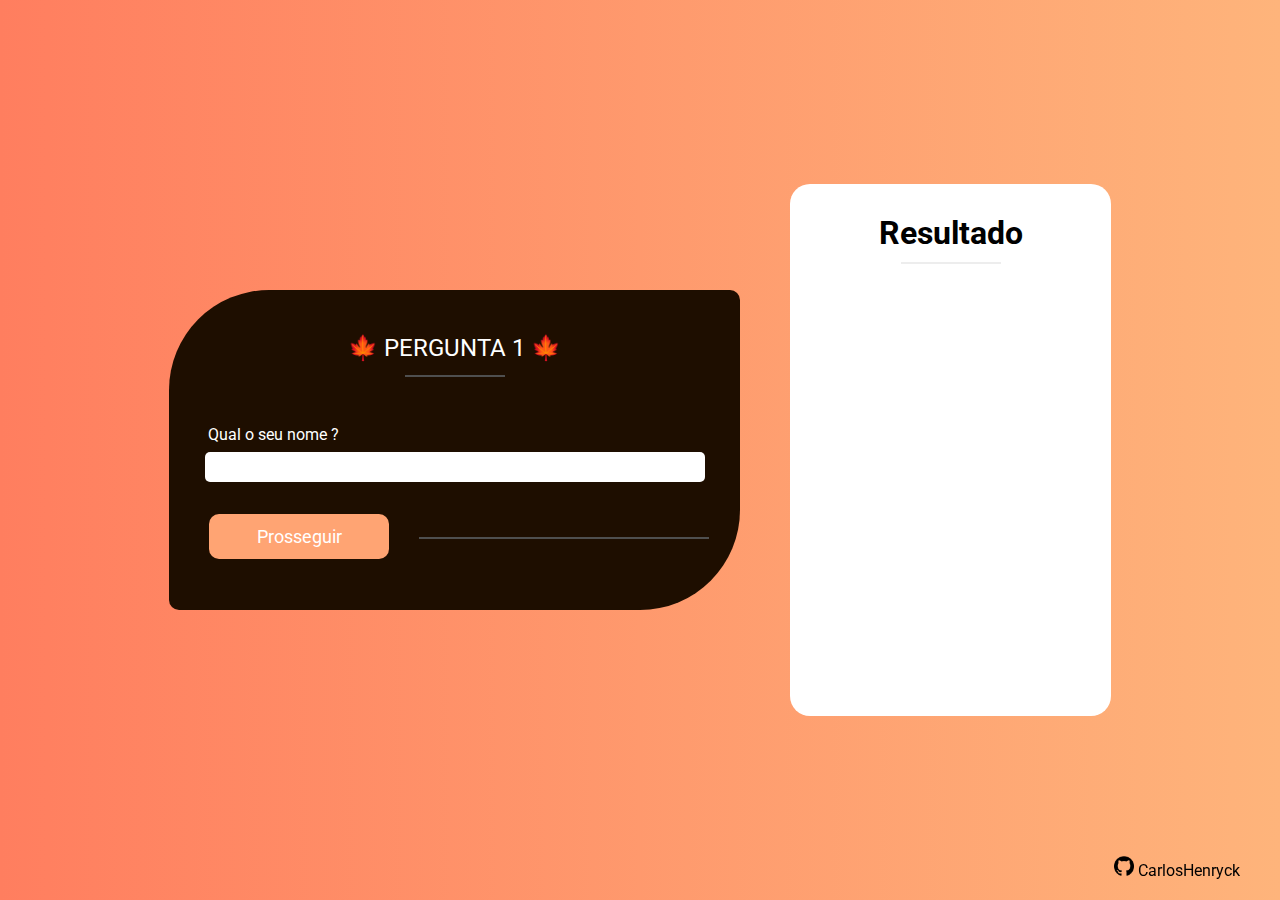
<file: index.html>
<!DOCTYPE html>
<html lang="pt-br">
<head>
    <meta charset="UTF-8">
    <meta http-equiv="X-UA-Compatible" content="IE=edge">
    <meta name="viewport" content="width=device-width, initial-scale=1.0">
    <title>Fake bot</title>
    <link rel="stylesheet" href="style.css">
    <link rel="preconnect" href="https://fonts.gstatic.com">
    <link href="https://fonts.googleapis.com/css2?family=Roboto:wght@500&display=swap" rel="stylesheet">
</head>

<body>
    <div class="cardsContainer">
        <div class="card_0">
            <p class="ask">🍁 PERGUNTA 1 🍁</p>
            <div class="line_1"></div>
            <p class="question_1">Qual o seu nome ?</p>
            <textarea name="name" id="name"></textarea>    
            <div class="foot">
                <button class="button" onClick="trocar()">Prosseguir</button> 
                <div class="line_2"></div>
            </div>   
        </div>

        <div class="card_1">
            <p class="ask">🍁 PERGUNTA 2 🍁</p>
            <div class="line_1"></div>
            <p class="question_1">Em que planeta você vive?</p>
            <textarea name="world" id="world"></textarea>    
            <div class="foot">
                <button class="button" onClick="trocar()">Prosseguir</button> 
                <div class="line_2"></div>
            </div>   
        </div>

        <div class="card_2">
            <p class="ask">🍁 PERGUNTA 3 🍁</p>
            <div class="line_1"></div>
            <div class="question_1">
                <label for="human" class="radioContainer">Sou humano!
                    <input type="radio" id="human" name="human" value="Sou humano">
                    <span class="radioCheckmark"></span>
                </label><br><br>

                <label for="other" class="radioContainer">Pertenço a uma raça que você não conhece!
                    <input type="radio" id="other" name="human" value="Pertenço a uma raça que você não conhece">
                    <span class="radioCheckmark"></span>
                </label>
            </div>     
            <div class="foot">
                <button type="button" class="button" onClick="trocar()">Prosseguir</button>
                <div class="line_2"></div>
            </div>   
        </div>

        <div class="card_3">
            <p class="ask">🍁 PERGUNTA 4 🍁</p>
            <div class="line_1"></div>
            <div class="question_3">
                <label for="sorvete" class="boxContainer">Gosto de sorvete
                    <input type="checkbox" id="sorvete" name="preference" value="sorvete">
                    <span class="boxCheckmark"></span>
                </label>
                <br><br>
                <label for = "dormir" class="boxContainer">Prefiro estar dormindo  
                     <input type = "checkbox" id="dormir"  name = "preference" value="dormir">
                     <span class="boxCheckmark"></span>                 
                </label>
                <br><br>
                <label for = "cafe" class="boxContainer">Amo café
                    <input type = "checkbox" id="cafe"  name = "preference" value="café">
                    <span class="boxCheckmark"></span>
                </label>
            </div>
            <div class="foot" class="boxContainer">
                <button class="button" onClick="trocar()">Prosseguir</button> 
                <div class="line_2"></div>
            </div>   
        </div>

        <div class="chat">
            <h1>Resultado</h1>
            <div class="line_3"></div>

            <div class="bot">
                <img src="avatar.png" alt="avatar">
                <p class="textBot"></p>
            </div>
            <div class="line_4"></div>
            <div class="user">
                <p class="textUser"></p>
                <img src="avatar.png" alt="avatar">
            </div>
        </div>
    </div>

    <footer>
        <a href="https://github.com/CarlosHenryck">
            <img src="github.png" alt="github icon">
            CarlosHenryck
        </a>
    </footer>

    <script src="index.js"></script>
</body>
</html>
</file>
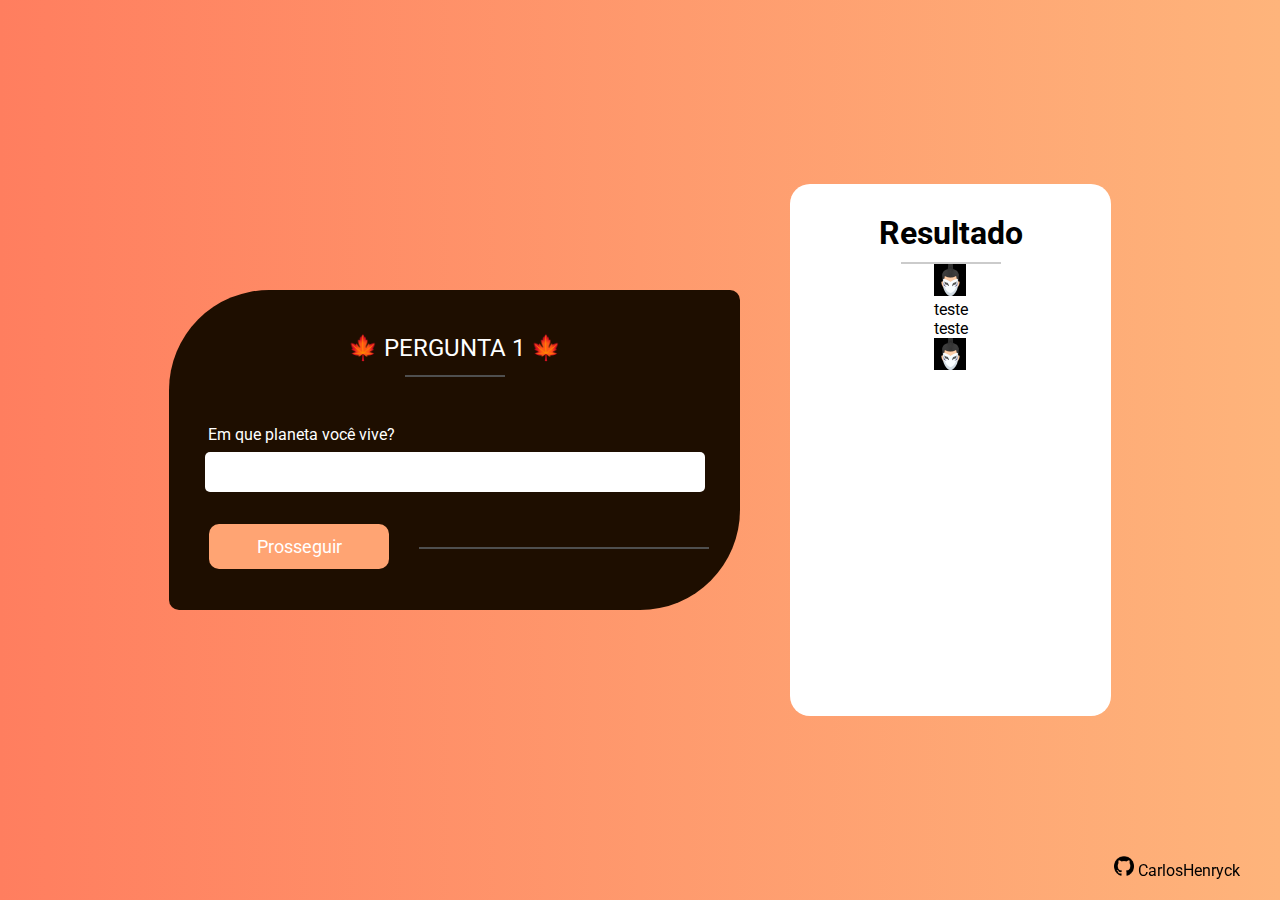
<file: Desafio 1/index.html>
<!DOCTYPE html>
<html lang="pt-br">
<head>
    <meta charset="UTF-8">
    <meta http-equiv="X-UA-Compatible" content="IE=edge">
    <meta name="viewport" content="width=device-width, initial-scale=1.0">
    <title>Desafio 1</title>
    <link rel="stylesheet" href="style.css">
    <link rel="preconnect" href="https://fonts.gstatic.com">
    <link href="https://fonts.googleapis.com/css2?family=Roboto:wght@500&display=swap" rel="stylesheet">
</head>

<body>
    <div class="cardsContainer">
        <div class="card_1">
            <p class="ask">🍁 PERGUNTA 1 🍁</p>
            <div class="line_1"></div>
            <p class="question_1">Em que planeta você vive?</p>
            <textarea name="world" id="world"></textarea>    
            <div class="foot">
                <button class="button" onClick="trocar()">Prosseguir</button> 
                <div class="line_2"></div>
            </div>   
        </div>

        <div class="card_2">
            <p class="ask">🍁 PERGUNTA 2 🍁</p>
            <div class="line_1"></div>
            <div class="question_1">
                <label for="human" class="radioContainer">Sou humano!
                    <input type="radio" id="human" name="human" value="Sou humano">
                    <span class="radioCheckmark"></span>
                </label><br><br>

                <label for="other" class="radioContainer">Pertenço a uma raça que você não conhece!
                    <input type="radio" id="other" name="human" value="Pertenço a uma raça que você não conhece">
                    <span class="radioCheckmark"></span>
                </label>
            </div>     
            <div class="foot">
                <button type="button" class="button" onClick="trocar()">Prosseguir</button>
                <div class="line_2"></div>
            </div>   
        </div>

        <div class="card_3">
            <p class="ask">🍁 PERGUNTA 3 🍁</p>
            <div class="line_1"></div>
            <div class="question_3">
                <label for="sorvete" class="boxContainer">Gosto de sorvete
                    <input type="checkbox" id="sorvete" name="preference" value="sorvete">
                    <span class="boxCheckmark"></span>
                </label>
                <br><br>
                <label for = "dormir" class="boxContainer">Prefiro estar dormindo  
                     <input type = "checkbox" id="dormir"  name = "preference" value="dormir">
                     <span class="boxCheckmark"></span>                 
                </label>
                <br><br>
                <label for = "cafe" class="boxContainer">Amo café
                    <input type = "checkbox" id="cafe"  name = "preference" value="café">
                    <span class="boxCheckmark"></span>
                </label>
            </div>
            <div class="foot" class="boxContainer">
                <button class="button" onClick="trocar()">Prosseguir</button> 
                <div class="line_2"></div>
            </div>   
        </div>

        <div class="chat">
            <h1>Resultado</h1>
            <div class="line_3"></div>

            <div class="bot">
                <img src="avatar.png" alt="avatar">
                <p class="textBot">teste</p>
            </div>
            <div class="line_4"></div>
            <div class="user">
                <p class="textUser">teste</p>
                <img src="avatar.png" alt="avatar">
            </div>
        </div>
    </div>

    <footer>
        <a href="https://github.com/CarlosHenryck">
            <img src="github.png" alt="github icon">
            CarlosHenryck
        </a>
    </footer>

    <script src="index.js"></script>
</body>
</html>
</file>
<file: style.css>
* {
    padding: 0;
    margin: 0;
    border: 0;
    box-sizing: border-box;
    font-family: "Roboto";
  }
  
  root {
    --msg-content-height: 26.75em;
    --msg-spacing: 1em;
    --msg1-height: 5.5em;
    --msg2-height: 4em;
    --msg3-height: 2.5em;
    --msg4-height: 2.5em;
    --msg5-height: 4em;
    --msg6-height: 3.25em;
  }

.cardsContainer {
    height: 100vh;
    display: flex;

    justify-content: center;
    align-items: center;

    background-image: linear-gradient(to right, #FF7E5F, #FEB47B);
}

.card_0 {
    display: flex;
    align-items: center;
    flex-direction: column;

    width: 35.688rem;
    height: 20rem;
    background-color: #1E0E00;
    border-radius: 100px 10px;
    text-align: center;
}

.card_1 {
    display: none;
    align-items: center;
    flex-direction: column;

    width: 35.688rem;
    height: 20rem;
    background-color: #1E0E00;
    border-radius: 100px 10px;
    text-align: center;
}

.question_1 {
    width: 100%;
    text-align: left;
    margin-left: 4.875rem;
    margin-top: 3rem;
    color: white;
}

.card_2 {
    display: flex;
    align-items: center;
    flex-direction: column;
    display: none;

    width: 35.688rem;
    height: 20rem;
    background-color: #1E0E00;
    border-radius: 100px 10px;
    text-align: center;
}

.question_2 {
    color: white;
    margin-top: 40px;
    width: 100%;
}

.card_3 {
    display: flex;
    align-items: center;
    flex-direction: column;
    display: none;

    width: 35.688rem;
    height: 22rem;
    background-color: #1E0E00;
    border-radius: 100px 10px;
    text-align: center;
}

.question_3 {
    color: white;
    margin-top: 40px;
    width: 100%;
    text-align: left;
    margin-left: 4.875rem;
}

.chat {
    display: flex;
    align-items: center;
    justify-content: start;
    flex-direction: column;
    overflow: scroll;

    width: 321px;
    height: 532px;
    background-color: white;
    margin-left: 50px;
    border-radius: 20px;
    padding-bottom: 30px;
}

.chat h1 {
    margin-top: 30px;
}

.chatButton {
    width: 10rem;
    height: 2.8rem;
    color: white;
    border-radius: 10px;
    background-color: #FFA473;
    cursor: pointer;
    order: 1;

    font-size: 18px;
    transition: 0.2s;
}

.line_1 {
    width: 100px;
    height: 2px;
    background-color: #4F4F4F;
}

.line_2 {
    width: 290px;
    height: 2px;
    background-color: #4F4F4F;
    margin-top: 55px;
    margin-left: 30px;
}

.line_3 {
    width: 100px;
    min-height: 2px;
    max-height: 2px;
    background-color: #c2c2c24b;
    margin-top: 10px;
    margin-bottom: 40px;
}

.line_4 {
    display: none;
    align-self: flex-start;
    width: 0px;
    min-height: 2px;
    max-height: 2px;
    background-color: #9797974b;
    margin-top: 7px;
    margin-left: 75px;
    animation: underline 1s;
    animation-delay: 1s;
    animation-fill-mode: forwards;
}

.line_5 {
    align-self: flex-end;
    width: 0px;
    min-height: 2px;
    max-height: 2px;
    background-color: #9797974b;
    margin-top: 7px;
    margin-right: 75px;
    animation: underline 1s;
    animation-delay: 0.2s;
    animation-fill-mode: forwards;
}

.textBot {
    font-weight: bold;
    margin-left: 14px;
}

.textUser {
    font-weight: bold;
    margin-right: 14px;
    max-width: 180px;
}

.bot {
    display: none;
    width: 80%;
    align-items: center;
    justify-content: start;
    margin-top: 15px;
    visibility: hidden;

    animation: teste 0.2s;
    animation-timing-function: linear;
    animation-delay: 1s;
    animation-fill-mode: forwards;
}

.bot img{
    border-radius: 100%;
    height: 30px;
    width: 30px;
}

.user {
    display: none;
    width: 80%;
    align-items: center;
    justify-content: flex-end;
    margin-top: 15px;  
    color: #FFA473;
    visibility: hidden;

    animation: teste 0.2s;
    animation-timing-function: linear;
    animation-delay: 0.2s;
    animation-fill-mode: forwards;
}

.user img {
    border-radius: 100%;
    height: 30px;
    width: 30px;
}

textarea {
    width: 500px;
    height: 30px;
    border-radius: 5px;
    margin-top: 8px;
    resize: none;
    font-size: 20px;
    padding-left: 10px;
    padding-top: 2.5px;
}

.ask {
    color: white;
    font-style: normal;
    font-size: 1.5rem;
    line-height: 37px;
    margin-top: 2.5rem;
    margin-bottom: 0.5rem;
}

.foot {
    display: flex;
    width: 100%;
}

.button {
    width: 11.25rem;
    height: 2.813rem;
    color: white;
    border-radius: 10px;
    background-color: #FFA473;
    align-self: flex-start;
    margin-left: 2.5rem;
    margin-top: 2rem;
    cursor: pointer;

    font-size: 18px;
    transition: 0.2s;
}

.button:hover {
    background-color: #ca7f56;
}

footer a {
    position: fixed;
    bottom: 20px;
    right: 40px;
    text-decoration: none;
    color: black;
}

footer img {
    width: 20px;
    height: 20px;
}

/* Scroll customization*/

::-webkit-scrollbar {
width: 9px;
height: 9px;
}
::-webkit-scrollbar:horizontal {
    width: 0px;
    height: 0px;
    }
::-webkit-scrollbar-thumb {
background: #ff8a69;
border-radius: 11px;
}
::-webkit-scrollbar-thumb:hover{
background: #f77e60;
}
::-webkit-scrollbar-track{
background: #ebebeb;
border-radius: 12px;
}


/*Radio customization*/
.radioContainer {
    display: block;
    position: relative;
    padding-left: 35px;
    cursor: pointer;
    font-size: 16px;
    -webkit-user-select: none;
    -moz-user-select: none;
    -ms-user-select: none;
    user-select: none;
}

.radioContainer input {
position: absolute;
opacity: 0;
cursor: pointer;
}

.radioCheckmark {
    position: absolute;
    top: 0;
    left: 0;
    height: 20px;
    width: 20px;
    background-color: #eee;
    border-radius: 50%;
}

.radioContainer:hover input ~ .radioCheckmark {
    background-color: #ccc;
}

.radioContainer input:checked ~ .radioCheckmark {
    background-color: #ffffff;
}

.radioCheckmark:after {
    content: "";
    position: absolute;
    display: none;
}

.radioContainer input:checked ~ .radioCheckmark:after {
    display: block;
}

.radioContainer .radioCheckmark:after {
   top: 2px;
   left: 2px;
   width: 16px;
   height: 16px;
   border-radius: 50%;
   background: #FFA473;
}

/*Checkbox customization*/
.boxContainer {
    display: block;
    position: relative;
    padding-left: 35px;
    cursor: pointer;
    font-size: 16px;
    margin-bottom: -6px;
    -webkit-user-select: none;
    -moz-user-select: none;
    -ms-user-select: none;
    user-select: none;
}

.boxContainer input {
    position: absolute;
    opacity: 0;
    cursor: pointer;
    height: 0;
    width: 0;
}

.boxCheckmark {
    position: absolute;
    top: 0;
    left: 0;
    height: 20px;
    width: 20px;
    background-color: #eee;
    border-radius: 3px;
}

.boxContainer:hover input ~ .boxCheckmark {
    background-color: #ccc;
}

.boxContainer input:checked ~ .boxCheckmark {
    background-color: #ffffff;
}

.boxCheckmark:after {
    content: "";
    position: absolute;
    display: none;
}

.boxContainer input:checked ~ .boxCheckmark:after {
    display: block;
}

.boxContainer .boxCheckmark:after {
    top: 1px;
    left: 1px;
    width: 18px;
    height: 18px;
    border-radius: 3px;
    background: #FFA473;
}

@keyframes underline {
    from {
        width: 0px;
    }

    to {
        width: 100px;
    }
}

@keyframes msg {
    0% {
      top: calc(var(--msg-content-height) - var(--msg1-height));
      left: -4em;
      transform: scale(0);
    }
    5% {
      top: calc(var(--msg-content-height) - var(--msg1-height));
      left: 0;
      transform: scale(1);
    }
    12% {
      top: calc(var(--msg-content-height) - var(--msg1-height));
    }
    17% {
      top: calc(var(--msg-content-height) - var(--msg1-height) - var(--msg-spacing) - var(--msg2-height));
    }
    30% {
      top: calc(var(--msg-content-height) - var(--msg1-height) - var(--msg-spacing) - var(--msg2-height));
    }
    35% {
      top: calc(var(--msg-content-height) - var(--msg1-height) - var(--msg-spacing) - var(--msg2-height) - var(--msg-spacing) - var(--msg3-height));
    }
    49% {
      top: calc(var(--msg-content-height) - var(--msg1-height) - var(--msg-spacing) - var(--msg2-height) - var(--msg-spacing) - var(--msg3-height));
    }
    54% {
      top: calc(var(--msg-content-height) - var(--msg1-height) - var(--msg-spacing) - var(--msg2-height) - var(--msg-spacing) - var(--msg3-height) - var(--msg-spacing) - var(--msg4-height));
    }
    70% {
      top: calc(var(--msg-content-height) - var(--msg1-height) - var(--msg-spacing) - var(--msg2-height) - var(--msg-spacing) - var(--msg3-height) - var(--msg-spacing) - var(--msg4-height));
    }
    75% {
      top: calc(var(--msg-content-height) - var(--msg1-height) - var(--msg-spacing) - var(--msg2-height) - var(--msg-spacing) - var(--msg3-height) - var(--msg-spacing) - var(--msg4-height) - var(--msg-spacing) - var(--msg5-height));
    }
    95% {
      top: calc(var(--msg-content-height) - var(--msg1-height) - var(--msg-spacing) - var(--msg2-height) - var(--msg-spacing) - var(--msg3-height) - var(--msg-spacing) - var(--msg4-height) - var(--msg-spacing) - var(--msg5-height));
    }
    100% {
      top: 0;
      left: 0;
    }
  }
  
  
  @keyframes teste {
    0.0%{
        transform: scale(0);
        visibility: visible;
    }
    49.5%{
        transform: scale(0.5);
    }
    100%{
        transform: scale(1);
        visibility: visible;
    }
}
</file>
<file: Desafio 1/style.css>
* {
    padding: 0;
    margin: 0;
    border: 0;
    box-sizing: border-box;
    font-family: "Roboto";
  }

.cardsContainer {
    height: 100vh;
    display: flex;

    justify-content: center;
    align-items: center;

    background-image: linear-gradient(to right, #FF7E5F, #FEB47B);
}

.card_1 {
    display: flex;
    align-items: center;
    flex-direction: column;

    width: 35.688rem;
    height: 20rem;
    background-color: #1E0E00;
    border-radius: 100px 10px;
    text-align: center;
}

.question_1 {
    width: 100%;
    text-align: left;
    margin-left: 4.875rem;
    margin-top: 3rem;
    color: white;
}

.card_2 {
    display: flex;
    align-items: center;
    flex-direction: column;
    display: none;

    width: 35.688rem;
    height: 20rem;
    background-color: #1E0E00;
    border-radius: 100px 10px;
    text-align: center;
}

.question_2 {
    color: white;
    margin-top: 40px;
    width: 100%;
}

.card_3 {
    display: flex;
    align-items: center;
    flex-direction: column;
    display: none;

    width: 35.688rem;
    height: 22rem;
    background-color: #1E0E00;
    border-radius: 100px 10px;
    text-align: center;
}

.question_3 {
    color: white;
    margin-top: 40px;
    width: 100%;
    text-align: left;
    margin-left: 4.875rem;
}

.chat {
    display: flex;
    align-items: center;
    justify-content: start;
    flex-direction: column;

    width: 321px;
    height: 532px;
    background-color: white;
    margin-left: 50px;
    border-radius: 20px;
}

.chat h1 {
    margin-top: 30px;
}

.line_1 {
    width: 100px;
    height: 2px;
    background-color: #4F4F4F;
}

.line_2 {
    width: 290px;
    height: 2px;
    background-color: #4F4F4F;
    margin-top: 55px;
    margin-left: 30px;
}

.line_3 {
    width: 100px;
    height: 1.8px;
    background-color: #4f4f4f4b;
    margin-top: 10px;
}

.ballons {
    align-self: flex-start;
    margin-top: 40px;
    margin-left: 30px;
}

.ballons img{
    border-radius: 100%;
}

textarea {
    width: 500px;
    height: 40px;
    border-radius: 5px;
    margin-top: 8px;
    resize: none;
  }

.ask {
    color: white;
    font-style: normal;
    font-size: 1.5rem;
    line-height: 37px;
    margin-top: 2.5rem;
    margin-bottom: 0.5rem;
}

.foot {
    display: flex;
    width: 100%;
}

.button {
    width: 11.25rem;
    height: 2.813rem;
    color: white;
    border-radius: 10px;
    background-color: #FFA473;
    align-self: flex-start;
    margin-left: 2.5rem;
    margin-top: 2rem;
    cursor: pointer;

    font-size: 18px;
    transition: 0.2s;
}

.button:hover {
    background-color: #ca7f56;
}

footer a {
    position: fixed;
    bottom: 20px;
    right: 40px;
    text-decoration: none;
    color: black;
}

footer img {
    width: 20px;
    height: 20px;
}
</file>
